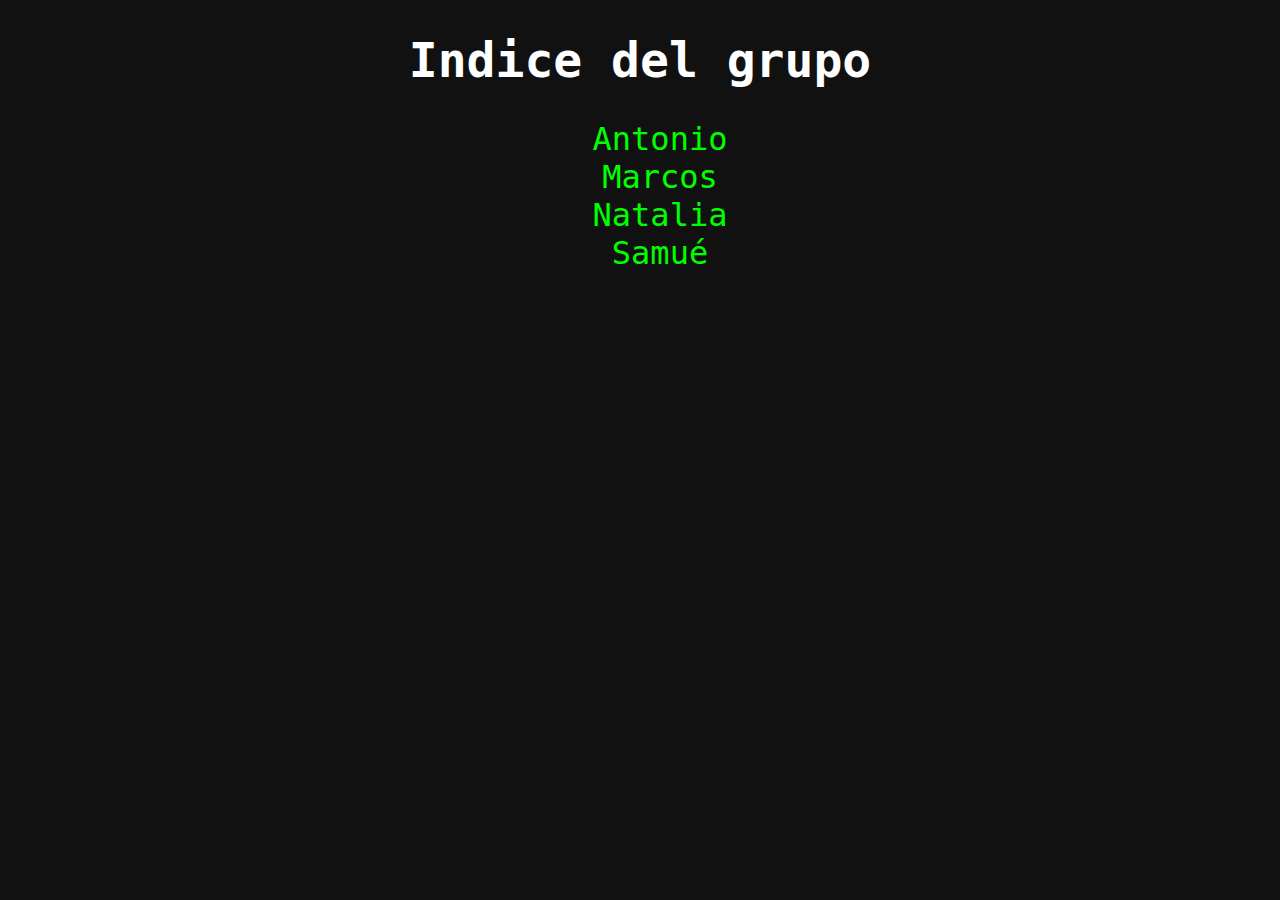
<file: index.html>
<!DOCTYPE html>
<html lang="en">
<head>
    <meta charset="UTF-8">
    <meta http-equiv="X-UA-Compatible" content="IE=edge">
    <meta name="viewport" content="width=device-width, initial-scale=1.0">
    <link rel="stylesheet" href="index.css">
    <title>Indice del grupo</title>
</head>
<body>
    <div id="envoltorio">
        <h1>Indice del grupo</h1>
        <ul>
            <li><a href="PARTEANTONIO/antonio.html">Antonio</a></li>
            <li><a href="PARTEMARCOS/indexMarcos.html">Marcos</a></li>
            <li><a href="PARTENATALIA/indexNatalia.html">Natalia</a></li>
            <li><a href="PARTESAMU/indexsamu.html">Samué</a></li>
        </ul>
    </div>
</body>
</html>
</file>
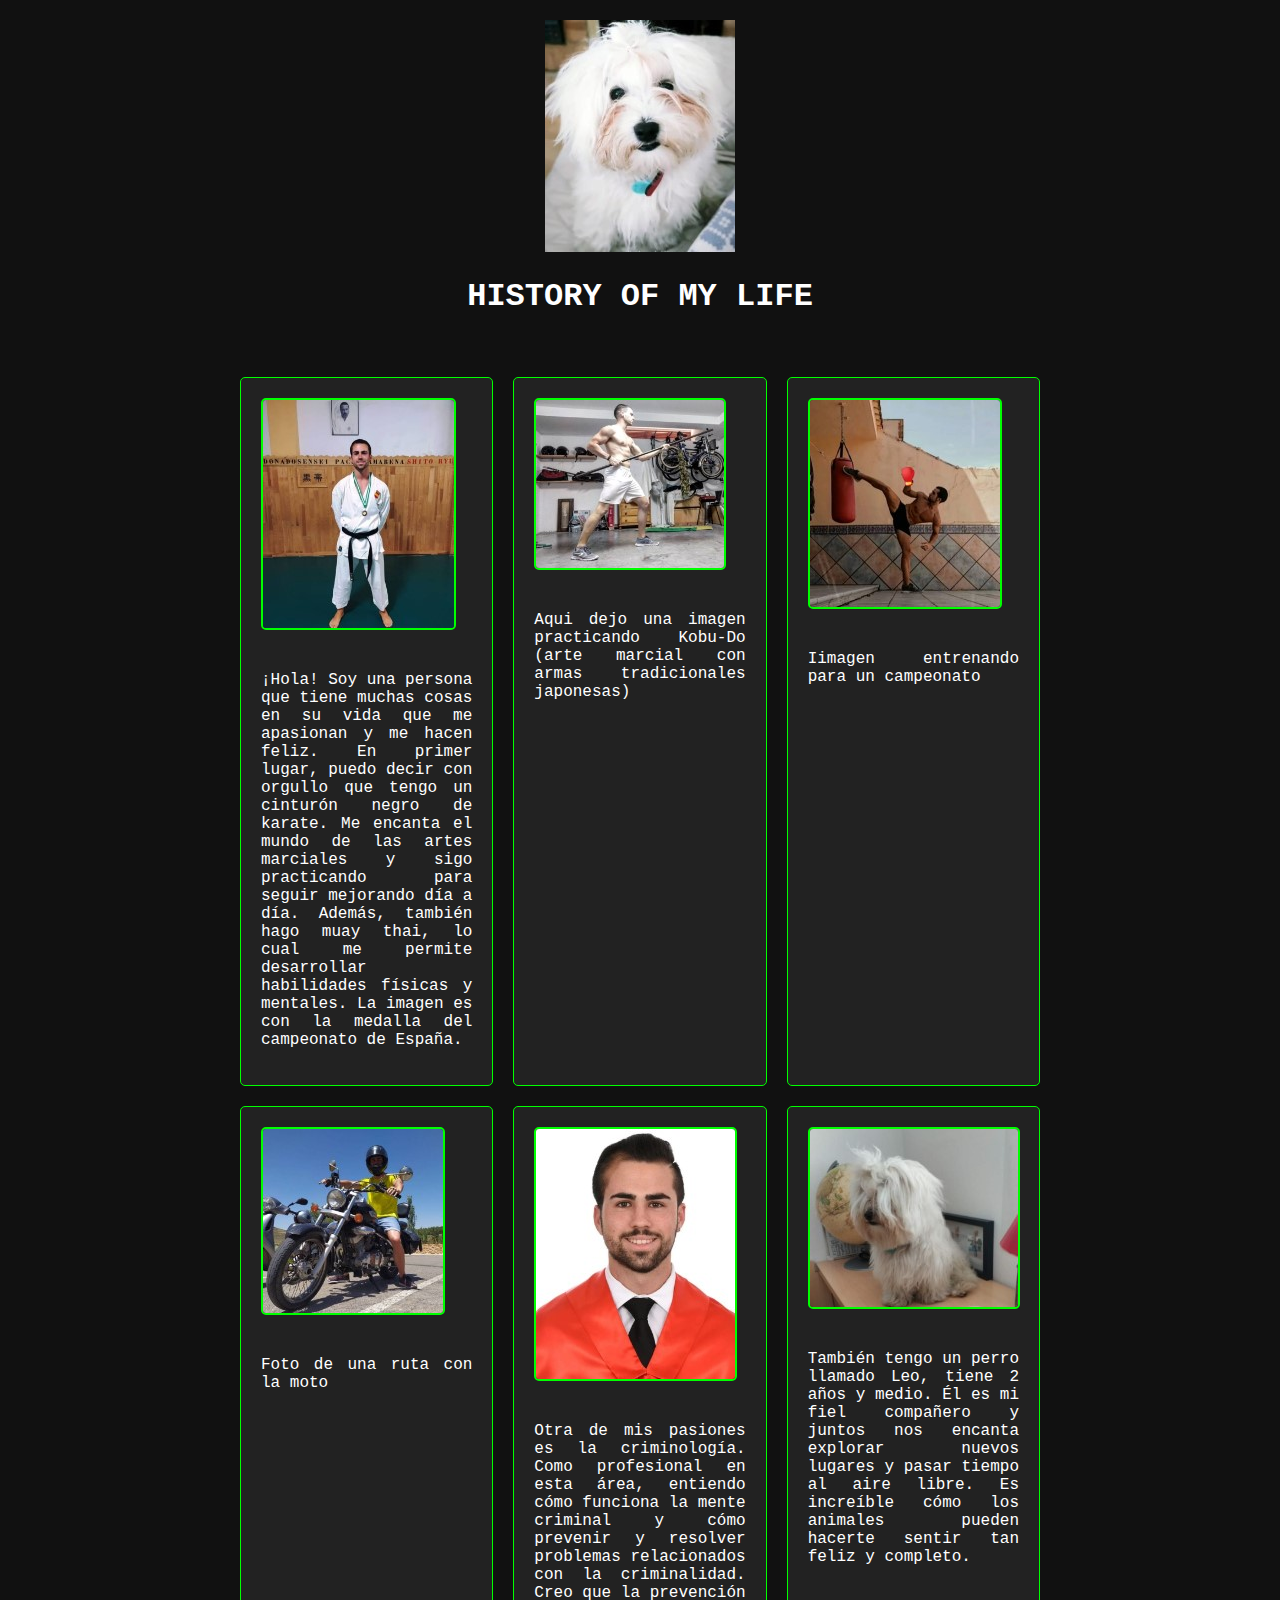
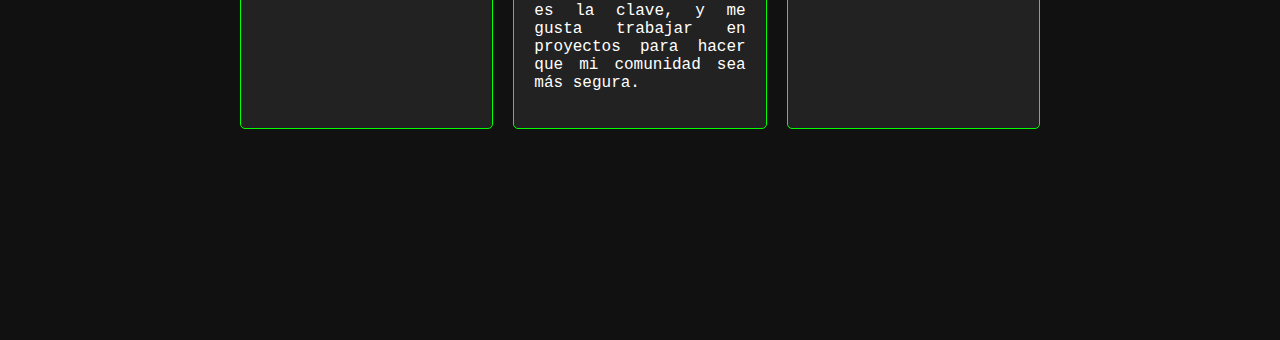
<file: PARTEMARCOS/indexMarcos.html>
<!DOCTYPE html>
<html lang="es">
<head>
    <meta charset="UTF-8">
    <meta http-equiv="X-UA-Compatible" content="IE=edge">
    <meta name="viewport" content="width=device-width, initial-scale=1.0">
    <link rel="stylesheet" href="stylemarcos.css">
    <title>Vida Marcos Perez</title>
</head>
<body>
    <div class="container">
        <div id="#foto">
            <img src="img/leo.jpg">
        </div>
        <div id="header">
            <h1>HISTORY OF MY LIFE</h1>
        </div>
        <div id="main">
            <div>
                <img src="img/karate.jpg">
                <p>¡Hola! Soy una persona que tiene muchas cosas en su vida que me apasionan y me hacen feliz. En primer lugar, puedo decir con orgullo que tengo un cinturón negro de karate. Me encanta el mundo de las artes marciales y sigo practicando para seguir mejorando día a día. Además, también hago muay thai, lo cual me permite desarrollar habilidades físicas y mentales. La imagen es con la medalla del campeonato de España.</p>
            </div>
            <div>
                <img src="img/kobudo.jpg">
                <p>Aqui dejo una imagen practicando Kobu-Do (arte marcial con armas tradicionales japonesas)</p>
            </div>
            <div>
                <img src="img/karate2.jpg">
                <p>Iimagen entrenando para un campeonato</p>
            </div>
            <div>
                <img src="img/moto.jpg">
                <p>Foto de una ruta con la moto</p>
            </div>
            <div>
                <img src="img/criminologia.jpg">
                <p>Otra de mis pasiones es la criminología. Como profesional en esta área, entiendo cómo funciona la mente criminal y cómo prevenir y resolver problemas relacionados con la criminalidad. Creo que la prevención es la clave, y me gusta trabajar en proyectos para hacer que mi comunidad sea más segura.</p>
            </div>
            <div>
                <img src="img/leo2.jpg">
                <p>
                    También tengo un perro llamado Leo, tiene 2 años y medio. Él es mi fiel compañero y juntos nos encanta explorar nuevos lugares y pasar tiempo al aire libre. Es increíble cómo los animales pueden hacerte sentir tan feliz y completo.
                </p>
            </div>
        </div>
        <div id="footer">
            <audio controls>
                <source src="history.mp3" type="audio/mpeg">
                
              </audio>
        </div>
    </div>
    
</body>
</html>
</file>
<file: index.css>
body {
    background-color: #111;
    color: #FFF;
    font-family: 'Roboto Mono', monospace;
    font-size: 16px;
    margin: 0;
    padding: 0;
}

ul{
    list-style: none;
}

a{
    color:  #0F0;
    text-decoration: none;
    font-size: 2em;
}

#envoltorio{
    width: 80%;
    margin: 0 auto;
    text-align: center;
}


h1{
    font-size: 3em;
}
</file>
<file: PARTEMARCOS/stylemarcos.css>
/* Estilo Cyberpunk */

body {
    background-color: #111;
    color: #FFF;
    font-family: 'Roboto Mono', monospace;
    font-size: 16px;
    margin: 0;
    padding: 0;
  }
  
  .container {
    display: flex;
    flex-direction: column;
    justify-content: center;
    align-items: center;
    max-width: 800px;
    margin: 0 auto;
    padding: 20px;
  }
  
  #foto img {
    max-width: 100%;
    height: auto;
    border: 5px solid #0F0;
    border-radius: 50%;
    margin-bottom: 20px;
  }
  
  #header {
    text-align: center;
    margin-bottom: 40px;
  }
  
  #main {
    display: grid;
    grid-template-columns: repeat(3, 1fr);
    grid-gap: 20px;
    margin-bottom: 40px;
  }
  
  #main > div {
    background-color: #222;
    padding: 20px;
    text-align: justify;
    border: 1px solid #0F0;
    border-radius: 5px;
  }
  
  #main img {
    max-width: 100%;
    height: auto;
    margin-bottom: 20px;
    border: 2px solid #0F0;
    border-radius: 5px;
  }
  
  #footer audio {
    width: 100%;
    margin-top: 40px;
  }
  
  /* Media Queries */
  
  @media screen and (max-width: 768px) {
    #main {
      grid-template-columns: repeat(2, 1fr);
    }
  }
  
  @media screen and (max-width: 480px) {
    #main {
      grid-template-columns: 1fr;
    }
  }
</file>
